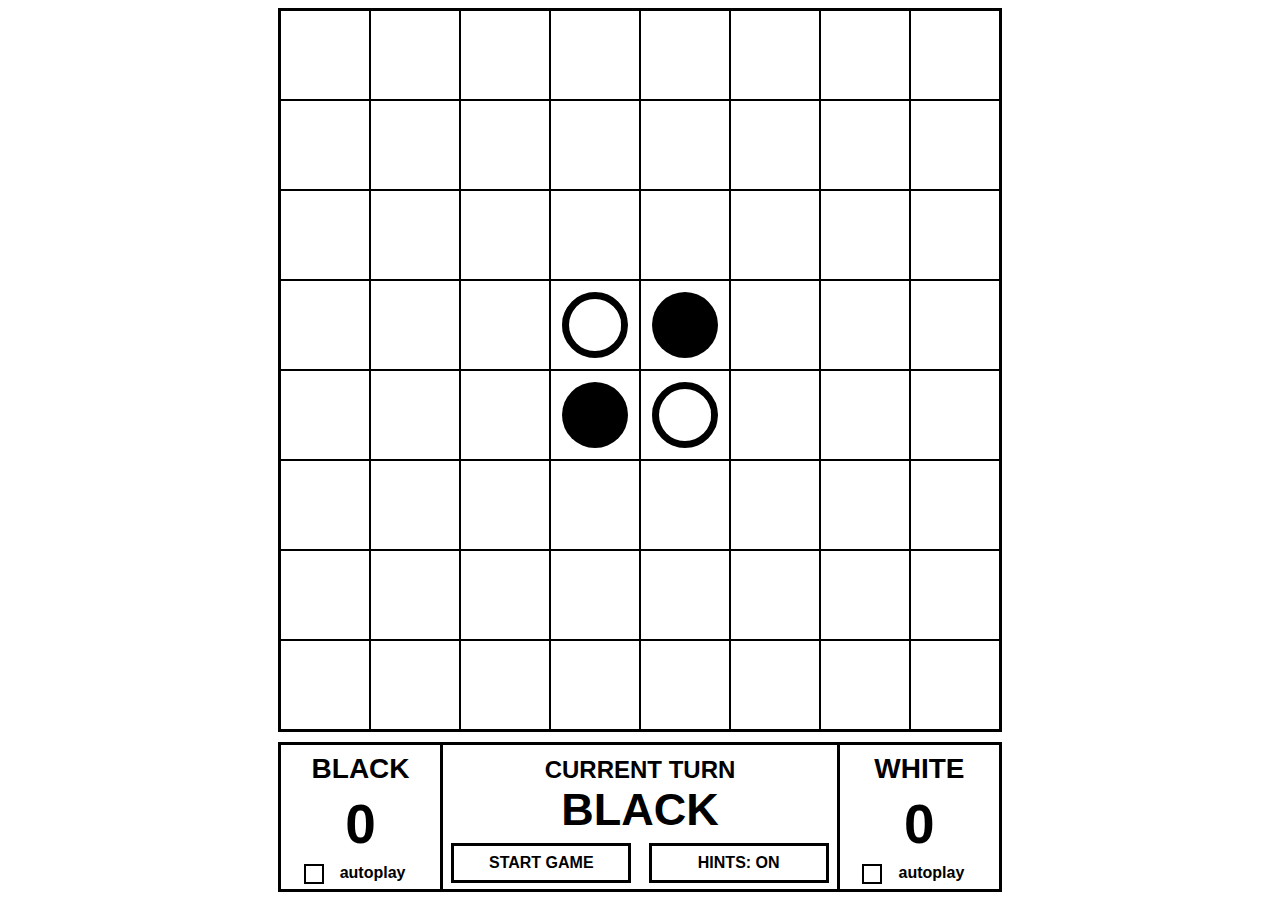
<file: index.html>
<!DOCTYPE html>
<html>
<head>
  <meta name="viewport" content="width=device-width, initial-scale=1">
  <link rel="stylesheet" href="style.css">
  <link rel="icon" href="https://dyanawu.github.io/sei-proj-othello/favicon.ico" />
  <script src="script.js" type="text/javascript"></script>
  <title>OTHELLO</title>
</head>
<body>
</body>
</html>
</file>
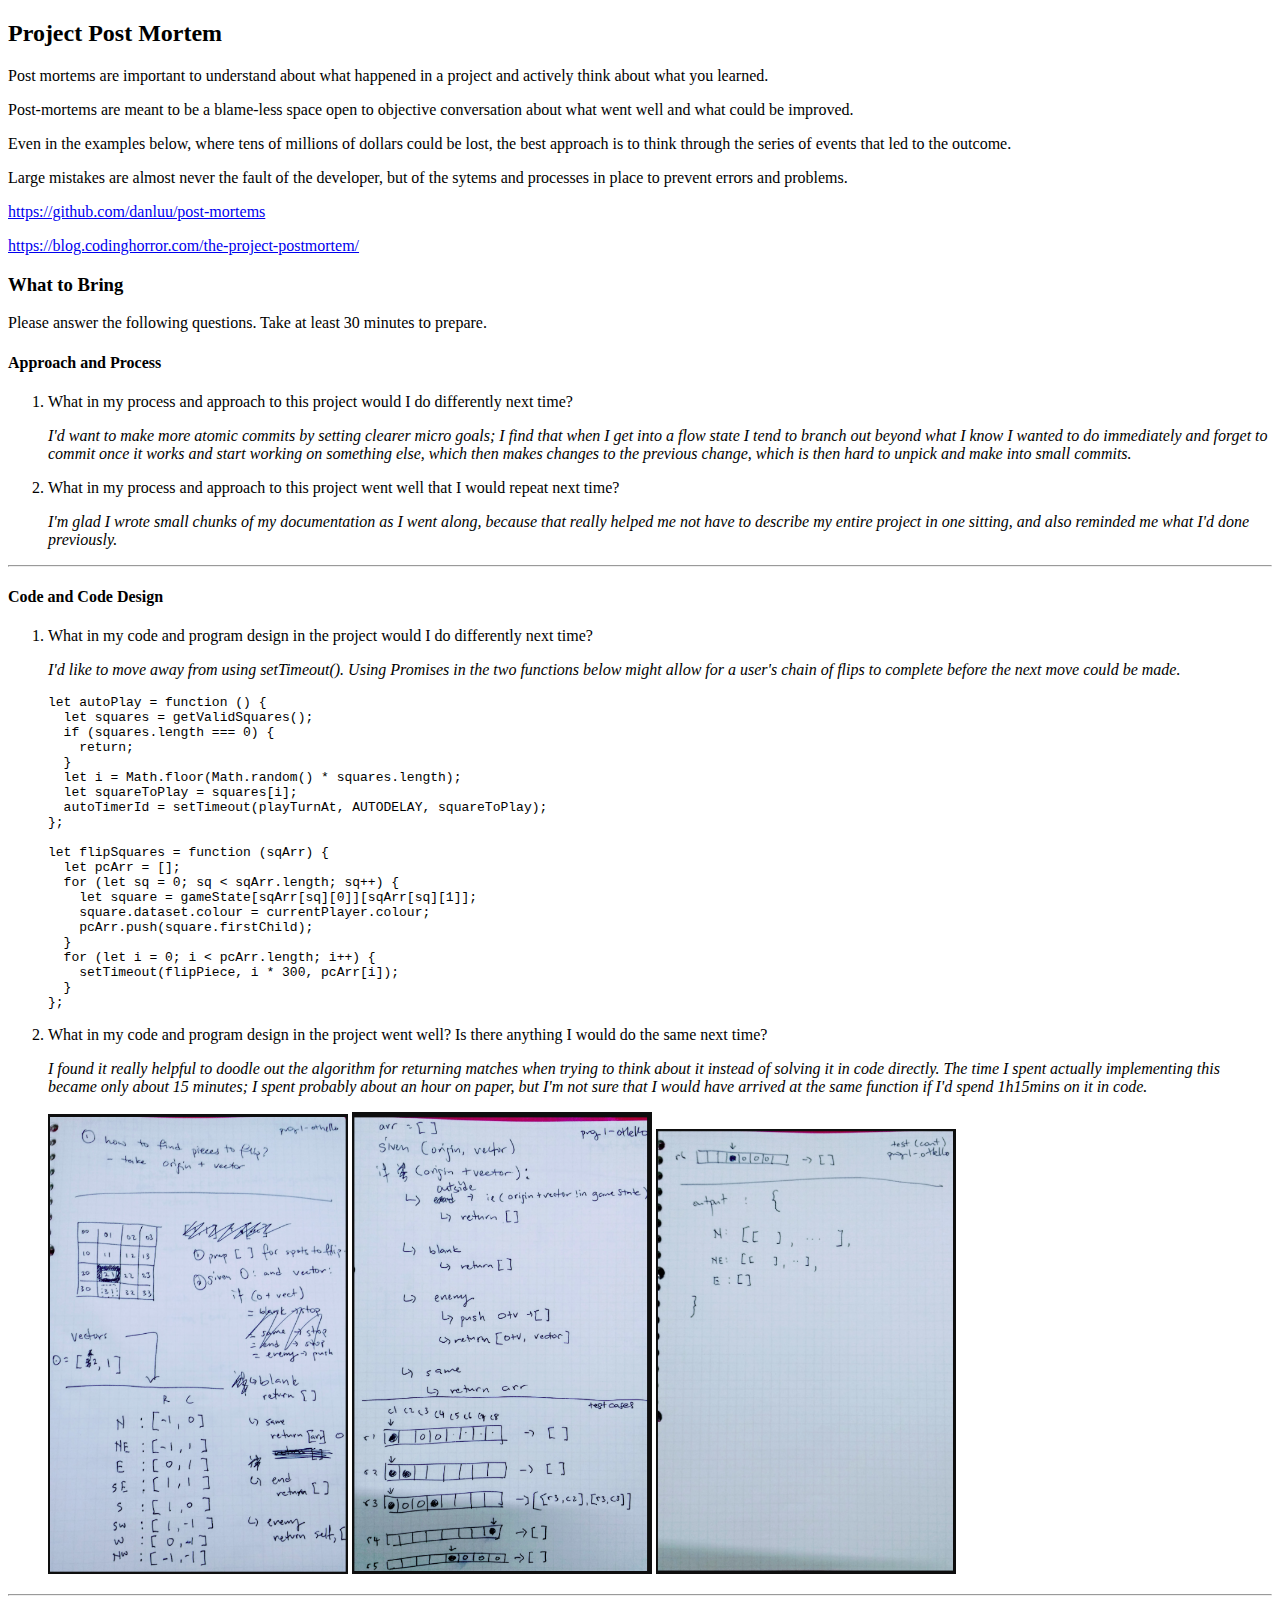
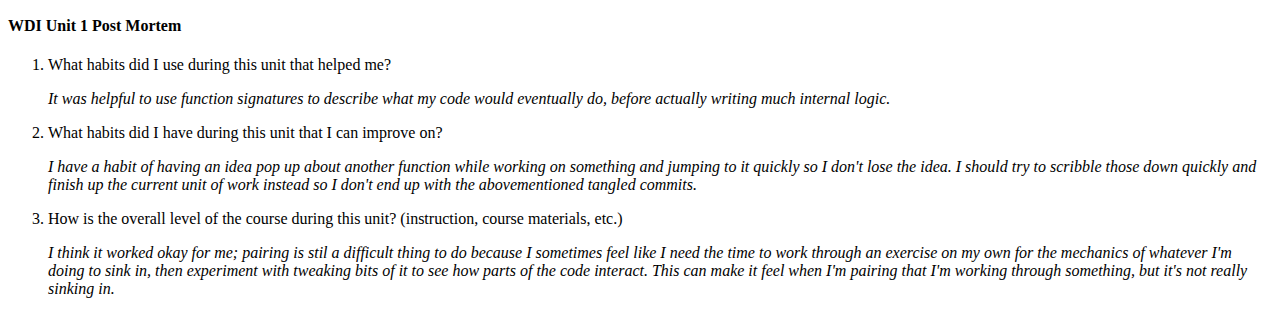
<file: project-post-mort.html>
<!doctype html>
<html>
<head>
<meta http-equiv="content-type" content="text/html; charset=utf-8">
<meta name="generator" content="ReText 7.0.4">
<title>project-post-mortem</title>
</head>
<body>
<h2>Project Post Mortem</h2>
<p>Post mortems are important to understand about what happened in a project and actively think about what you learned.</p>
<p>Post-mortems are meant to be a blame-less space open to objective conversation about what went well and what could be improved.</p>
<p>Even in the examples below, where tens of millions of dollars could be lost, the best approach is to think through the series of events that led to the outcome.</p>
<p>Large mistakes are almost never the fault of the developer, but of the sytems and processes in place to prevent errors and problems.</p>
<p><a href="https://github.com/danluu/post-mortems">https://github.com/danluu/post-mortems</a></p>
<p><a href="https://blog.codinghorror.com/the-project-postmortem/">https://blog.codinghorror.com/the-project-postmortem/</a></p>
<h3>What to Bring</h3>
<p>Please answer the following questions. Take at least 30 minutes to prepare.</p>
<h4>Approach and Process</h4>
<ol>
<li>
<p>What in my process and approach to this project would I do differently next time?</p>
<p><em>I'd want to make more atomic commits by setting clearer micro goals; I find that when I get into a flow state I tend to branch out beyond what I know I wanted to do immediately and forget to commit once it works and start working on something else, which then makes changes to the previous change, which is then hard to unpick and make into small commits.</em></p>
</li>
<li>
<p>What in my process and approach to this project went well that I would repeat next time?</p>
<p><em>I'm glad I wrote small chunks of my documentation as I went along, because that really helped me not have to describe my entire project in one sitting, and also reminded me what I'd done previously.</em></p>
</li>
</ol>
<hr>
<h4>Code and Code Design</h4>
<ol>
<li>
<p>What in my code and program design in the project would I do differently next time?</p>
<p><em>I'd like to move away from using setTimeout(). Using Promises in the two functions below might allow for a user's chain of flips to complete before the next move could be made.</em></p>
<pre><code>let autoPlay = function () {
  let squares = getValidSquares();
  if (squares.length === 0) {
    return;
  }
  let i = Math.floor(Math.random() * squares.length);
  let squareToPlay = squares[i];
  autoTimerId = setTimeout(playTurnAt, AUTODELAY, squareToPlay);
};

let flipSquares = function (sqArr) {
  let pcArr = [];
  for (let sq = 0; sq &lt; sqArr.length; sq++) {
    let square = gameState[sqArr[sq][0]][sqArr[sq][1]];
    square.dataset.colour = currentPlayer.colour;
    pcArr.push(square.firstChild);
  }
  for (let i = 0; i &lt; pcArr.length; i++) {
    setTimeout(flipPiece, i * 300, pcArr[i]);
  }
};
</code></pre>
</li>
<li>
<p>What in my code and program design in the project went well? Is there anything I would do the same next time?</p>
<p><em>I found it really helpful to doodle out the algorithm for returning matches when trying to think about it instead of solving it in code directly. The time I spent actually implementing this became only about 15 minutes; I spent probably about an hour on paper, but I'm not sure that I would have arrived at the same function if I'd spend 1h15mins on it in code.</em></p>
<p><img src="./img/vectors.png" width="300">
<img src="./img/func.png" width="300">
<img src="./img/func2.png" width="300"></p>
</li>
</ol>
<hr>
<h4>WDI Unit 1 Post Mortem</h4>
<ol>
<li>
<p>What habits did I use during this unit that helped me?</p>
<p><em>It was helpful to use function signatures to describe what my code would eventually do, before actually writing much internal logic.</em></p>
</li>
<li>
<p>What habits did I have during this unit that I can improve on?</p>
<p><em>I have a habit of having an idea pop up about another function while working on something and jumping to it quickly so I don't lose the idea. I should try to scribble those down quickly and finish up the current unit of work instead so I don't end up with the abovementioned tangled commits.</em></p>
</li>
<li>
<p>How is the overall level of the course during this unit? (instruction, course materials, etc.)</p>
<p><em>I think it worked okay for me; pairing is stil a difficult thing to do because I sometimes feel like I need the time to work through an exercise on my own for the mechanics of whatever I'm doing to sink in, then experiment with tweaking bits of it to see how parts of the code interact. This can make it feel when I'm pairing that I'm working through something, but it's not really sinking in.</em></p>
</li>
</ol>

</body>
</html>
</file>
<file: style.css>
/* 
Page and game board styling
*/
body {
  font-family: sans-serif;
}

#game-container {
  display: flex;
  flex-flow: column;
  align-items: flex-start;

  width: 724px;
  margin: 0 auto;
}

#game-board {
  display: flex;
  flex-flow: row wrap;
  justify-content: space-around;
  align-content: space-around;
  background-color: black;
  border: 2px black solid;
  width: 720px;
  height: 720px;
}

/*
Styling for game cells
*/

.square {
  width: 12.5%;
  height: 12.5%;
  border: 1px black solid;
  box-sizing: border-box;
  background-color: white;
}

.square.valid {
  background-color: #e1ffe1;
}


.square.flash {
  animation: flash 2s forwards ease-in-out normal;
}

@keyframes flash {
  0% {
    background: white;
  }
  30% {
    background: #CD5C5C;
  }
  100% {
    background: white;
  }
}

/*
Styling for game pieces
'default' side up is black
*/

.piece {
  position: relative;
  width: 100%;
  height: 100%;

  display: flex;
  align-items: center;
  justify-content: center;

  background-color: transparent;
  transition: transform 0.8s linear;
  transform-style: preserve-3d;
}

.piece.black {
  transform: rotate3d(-1, -1, 0, 0deg);
}

.piece.white {
  transform: rotate3d(-1, -1, 0, 180deg);
}

.piece-black, .piece-white {
  width: 75%;
  height: 75%;

  position: absolute;
  -webkit-backface-visibility: hidden;
  backface-visibility: hidden;
}

.piece-black {
  box-sizing: border-box;
  background-color: black;
  border-radius: 75%;
}

.piece-white {
  box-sizing: border-box;
  background-color: white;
  border: 7px solid black;
  border-radius: 75%;

  transform: rotateY(180deg);
}

/* Styling for control panel and scoreboard */

#game-controlpanel {
  display: flex;
  flex-flow: row wrap;
  justify-content: center;
  align-content: space-between;

  box-sizing: border-box;
  border: 3px black solid;
  width: 100%;
  height: 150px;
  margin-top: 10px;
}

#status-turn {
  display: flex;
  flex-flow: column nowrap;
  justify-content: space-evenly;
  align-content: space-around;

  border-left: 3px black solid;
  border-right: 3px black solid;
  width: 55%;
  height: 100%;

}

#status-turn h1,h2 {
  text-align: center;
  text-transform: uppercase;
}

#status-turn h1 {
  font-size: 45px;
  margin: 0;
}

#status-turn h2 {
  margin: 5px 0 -9px 0;
}

#button-cont {
  display: flex;
  flex-flop: row wrap;
  justify-content: space-around;
  align-content: center;
}

button {
  font-family: inherit;
  font-weight: bold;
  font-size: 16px;
  text-align: center;
  text-transform: uppercase;

  width: 180px;
  height: 40px;
  padding: 5px;

  background-color: white;
  border: 3px solid black;
  box-sizing: border-box;

  transition-duration: 0s;
}

button:hover {
  border-top: 2px solid black;
  border-right: 2px solid black;
  border-left: 2px solid black;
  border-bottom: 2px solid black;
}

.score {
  display: flex;
  flex-flow: column nowrap;
  justify-content: space-evenly;
  align-content: center;
  width: 22%;
  text-align: center;
}

.score h1, h2 {
  margin: 0;
}

.score h1 {
  font-size: 55px;
}

.score h2 {
  font-size: 28px;
}

.score br {
  height: 2px;
}

/* custom checkbox: from w3schools */
.check-cont {
  display: block;
  position: relative;
  padding-left: 24px;
  cursor: pointer;
  font-size: 16px;
  font-weight: bold;
  -webkit-user-select: none;
  -moz-user-select: none;
  -ms-user-select: none;
  user-select: none;
}

.check-cont input {
  position: absolute;
  opacity: 0;
  cursor: pointer;
  height: 0;
  width: 0;
}

.checkmark {
  position: absolute;
  top: 0;
  left: 22px;
  height: 20px;
  width: 20px;
  background-color: #fff;
  border: 2px solid black;
  box-sizing: border-box;
}

.check-cont:hover input ~ .checkmark {
  background-color: #ddd;
}

.check-cont input:checked ~ .checkmark {
  background-color: #aaa;
}

.check-cont.disabled {
  color: lightgrey;
}

.check-cont.disabled:hover input ~ .checkmark {
  background-color: unset;
}

.check-cont.disabled .checkmark {
  border: 2px lightgrey dotted;
}

.checkmark:after {
  content: "";
  position: absolute;
  display: none;
}

.check-cont input:checked ~ .checkmark:after {
  display: block;
}

.check-cont .checkmark:after {
  left: 4px;
  top: 0px;
  width: 5px;
  height: 10px;
  border: solid white;
  border-width: 0 3px 3px 0;
  -webkit-transform: rotate(45deg);
  -ms-transform: rotate(45deg);
  transform: rotate(45deg);
}

/*
Modal styling
*/
.modal {
  position: fixed;
  z-index: 1;
  top: 0;
  left: 0;
  width: 100%;
  height: 100%;
  background-color: black;
  opacity: 80%;
  display: none;
}

.modal-content {
  display: flex;
  justify-content: center;
  align-content: center;
  margin: 8px auto;
  box-sizing: border-box;
  width: 724px;
  height: 724px;
  background-color: white;
}

.modal-content p {
  margin: auto;
  text-align: center;
  font-size: 30px;
  font-weight: bold;
}
</file>
